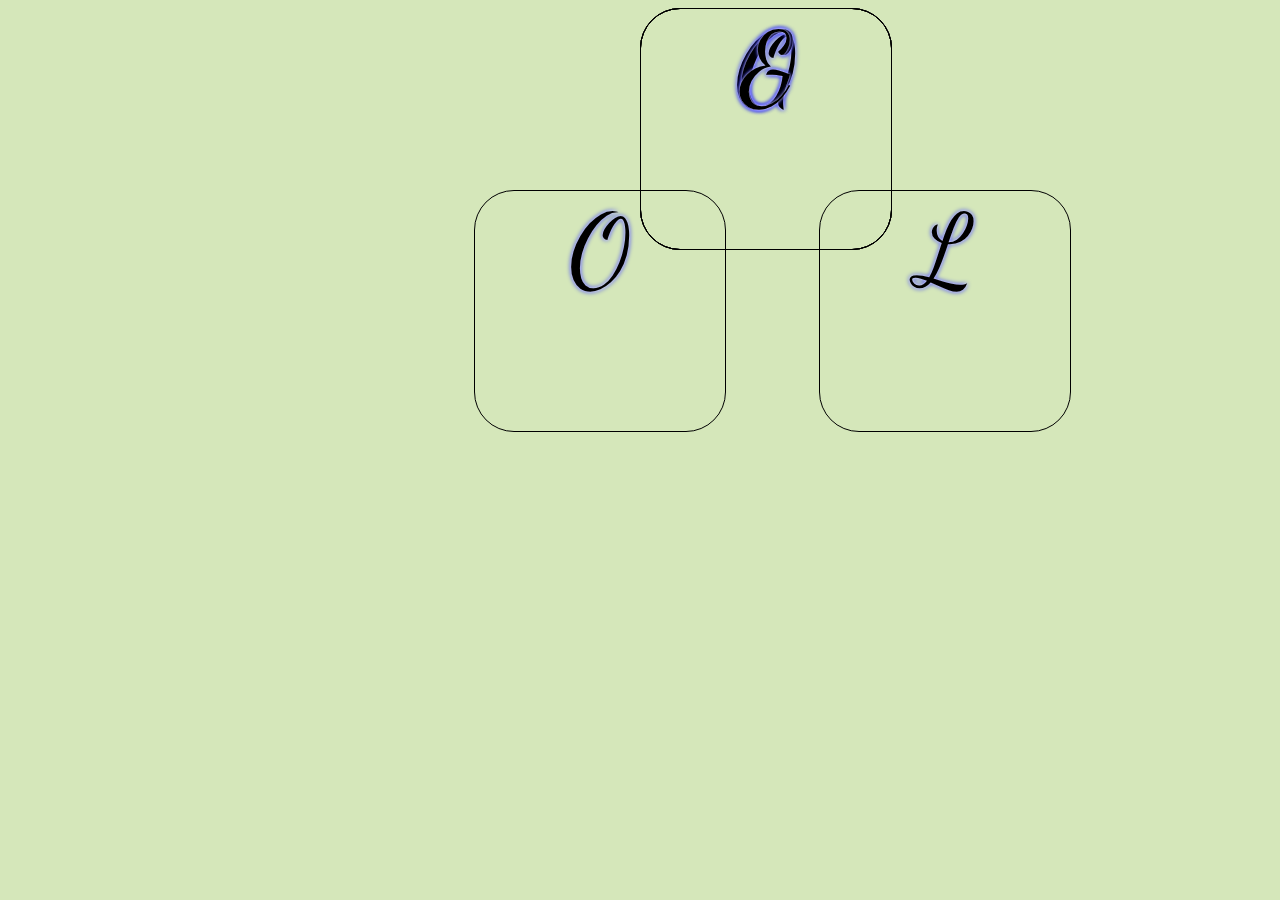
<file: Google-correct/index.html>
<!DOCTYPE html>
<html>
<head>
	<title>Google</title>
	<link rel="stylesheet" type="text/css" href="css/style.css">
	<link href="https://fonts.googleapis.com/css?family=Dancing+Script" rel="stylesheet">
</head>
<body>
<div class="div">
	<span class="g1"> G</span>
	<span class="o1">O</span>
	<span class="o2">O</span>
	<span class="g2">G</span>
	<span class="l">L</span>
	<span class="e">E</span>
</div>
</body>
</html>
</file>
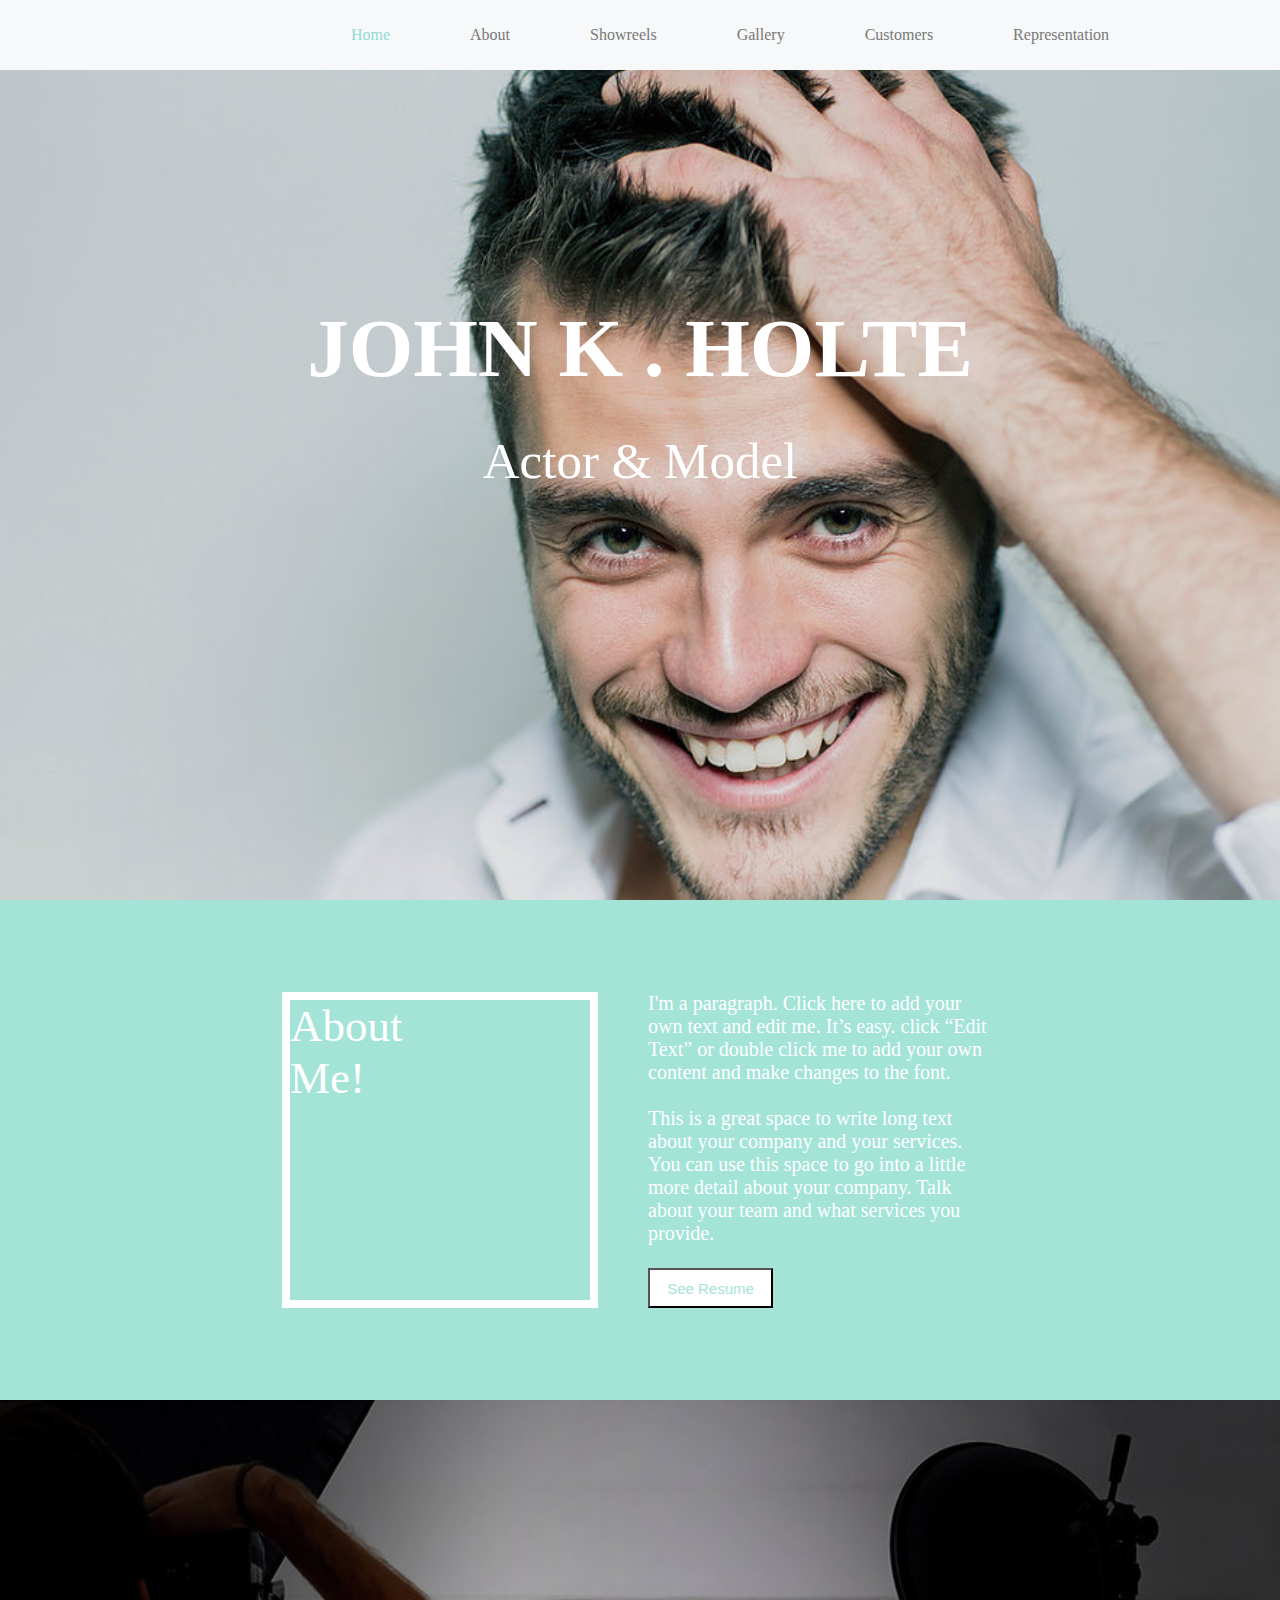
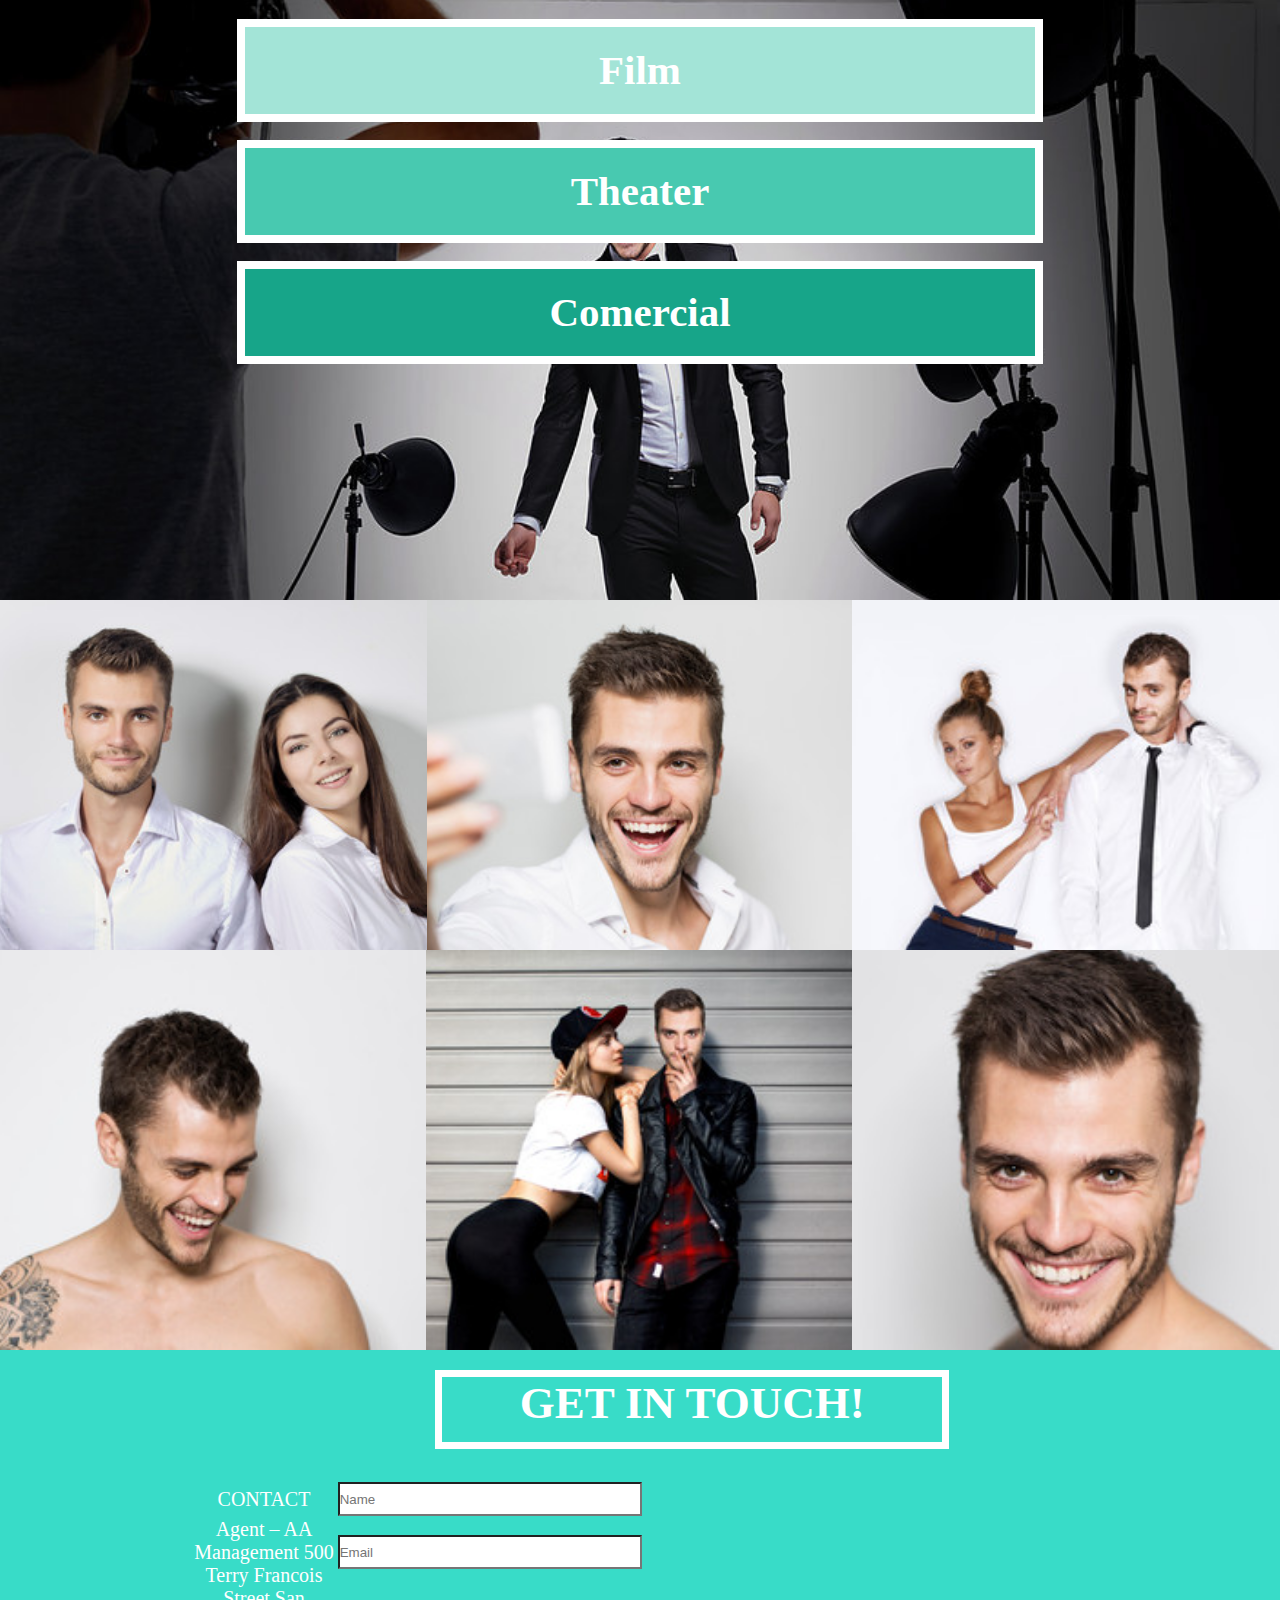
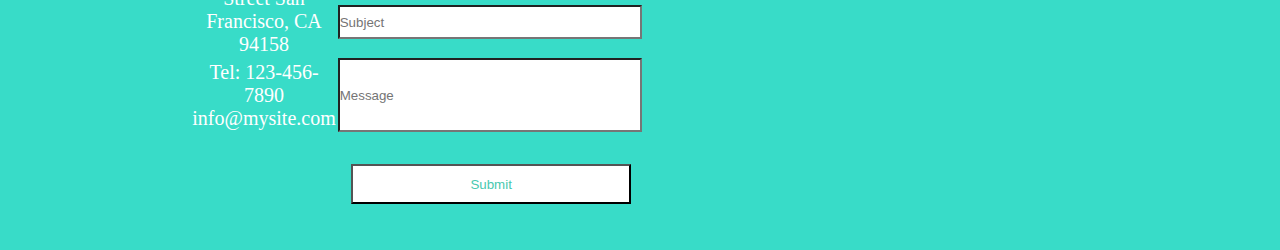
<file: t1/index.html>
<!DOCTYPE html>
<html>
<head>
	<title></title>
	<link rel="stylesheet" href="https://use.fontawesome.com/releases/v5.7.2/css/all.css" integrity="sha384-fnmOCqbTlWIlj8LyTjo7mOUStjsKC4pOpQbqyi7RrhN7udi9RwhKkMHpvLbHG9Sr" crossorigin="anonymous">
	<link rel="stylesheet" type="text/css" href="css/style.css">
</head>
<body>
	
	<ul class="menu">
		<li><a class="m"  href=""><i class="fab fa-facebook-f"></i>
		<i class="fab fa-twitter"></i>
	<i class="fab fa-instagram"></i>
<i class="fab fa-vimeo-v"></i>
<i class="fab fa-youtube"></i></a></li>
		<li><a class="mmm"  href="">Home</a></li>
		<li><a class="mm" href="">About</a></li>
		<li><a class="mm" href="">Showreels</a></li>
		<li><a class="mm" href="">Gallery</a></li>
		<li><a class="mm" href="">Customers</a></li>
		<li><a class="mm" href="">Representation</a></li>

	</ul>
		<div class="d2">
			<h1 class="s1">JOHN K . HOLTE</h1><br>
			<p class="s2">Actor & Model</p>
		</div>
	</div>
	<div class="d3">
		<div class="d4">
			About<br> Me!
		</div>
		<div class="d5">
			I'm a paragraph. Click here to add your own text and edit me. It’s easy. click “Edit Text” or double click me to add your own content and make changes to the font.​<br><br>
			This is a great space to write long text about your company and your services. You can use this space to go into a little more detail about your company. Talk about your team and what services you provide.<br>
			<br>
			<button class="bb"> See Resume </button>
		</div>
	</div>
	<div class="p2">
		
		<div class="b1">
			<h3>Film</h3></div><br>

			<div class="b2"><h3>Theater</h3> </div><br>

			<div class="b3"><h3>Comercial</h3></div><br>

		</div>

		<div class="d7">
			<div class="i1">
				<div class="t1">	<h1>I'M AN IMAGE TITLE</h1>
				describe your image here.Use catchy text to tell people the story behind the photo.Go to "Manage Media" to add your content.</div>
			</div>
			<div class="i2">
				<div class="t2">
					<h1>I'M AN IMAGE TITLE</h1>
					describe your image here.Use catchy text to tell people the story behind the photo.Go to "Manage Media" to add your content.
				</div>	
			</div>
			<div class="i3">
				<div class="t3">
					<h1>I'M AN IMAGE TITLE</h1>
					describe your image here.Use catchy text to tell people the story behind the photo.Go to "Manage Media" to add your content.
				</div>
			</div>
			<div class="i4">
				<div class="t4">
					<h1>I'M AN IMAGE TITLE</h1>
					describe your image here.Use catchy text to tell people the story behind the photo.Go to "Manage Media" to add your content.
				</div>
			</div>
			<div class="i5">
				<div class="t5">
					<h1>I'M AN IMAGE TITLE</h1>
					describe your image here.Use catchy text to tell people the story behind the photo.Go to "Manage Media" to add your content.
				</div>
			</div>
			<div class="i6">
				<div class="t6">
					<h1>I'M AN IMAGE TITLE</h1>
					describe your image here.Use catchy text to tell people the story behind the photo.Go to "Manage Media" to add your content.
				</div>
			</div>
		</div>



		<div class="vv">
			<h1 class="d9">
				GET IN TOUCH!
			</h1>

			


			<table class="table">
				<tr>
					<td>CONTACT</td>
					<td><input type="" name="" class="w1" placeholder="Name" ></td>
				</tr>
				<tr>
					<td rowspan="2">Agent – AA  Management
						500 Terry Francois Street
					San Francisco, CA 94158</td>
					<td>
						<input type="Email" name="" class="w2" placeholder="Email">
					</td>
				</tr>
				<tr>
					<td>
						<input type="text"  class="w3" placeholder="Subject">
					</td>
				</tr>
				<tr>
					<td>Tel: 123-456-7890​
					info@mysite.com</td>
					<td><input type="text" name="" class="w4" placeholder="Message"></td>
				</tr>
				<tr>
					<td colspan="2" class="td">
						<button class="w5">Submit</button>
					</td>
				</tr>
			</table>
		</div> -->
	</body>
	</html>
</file>
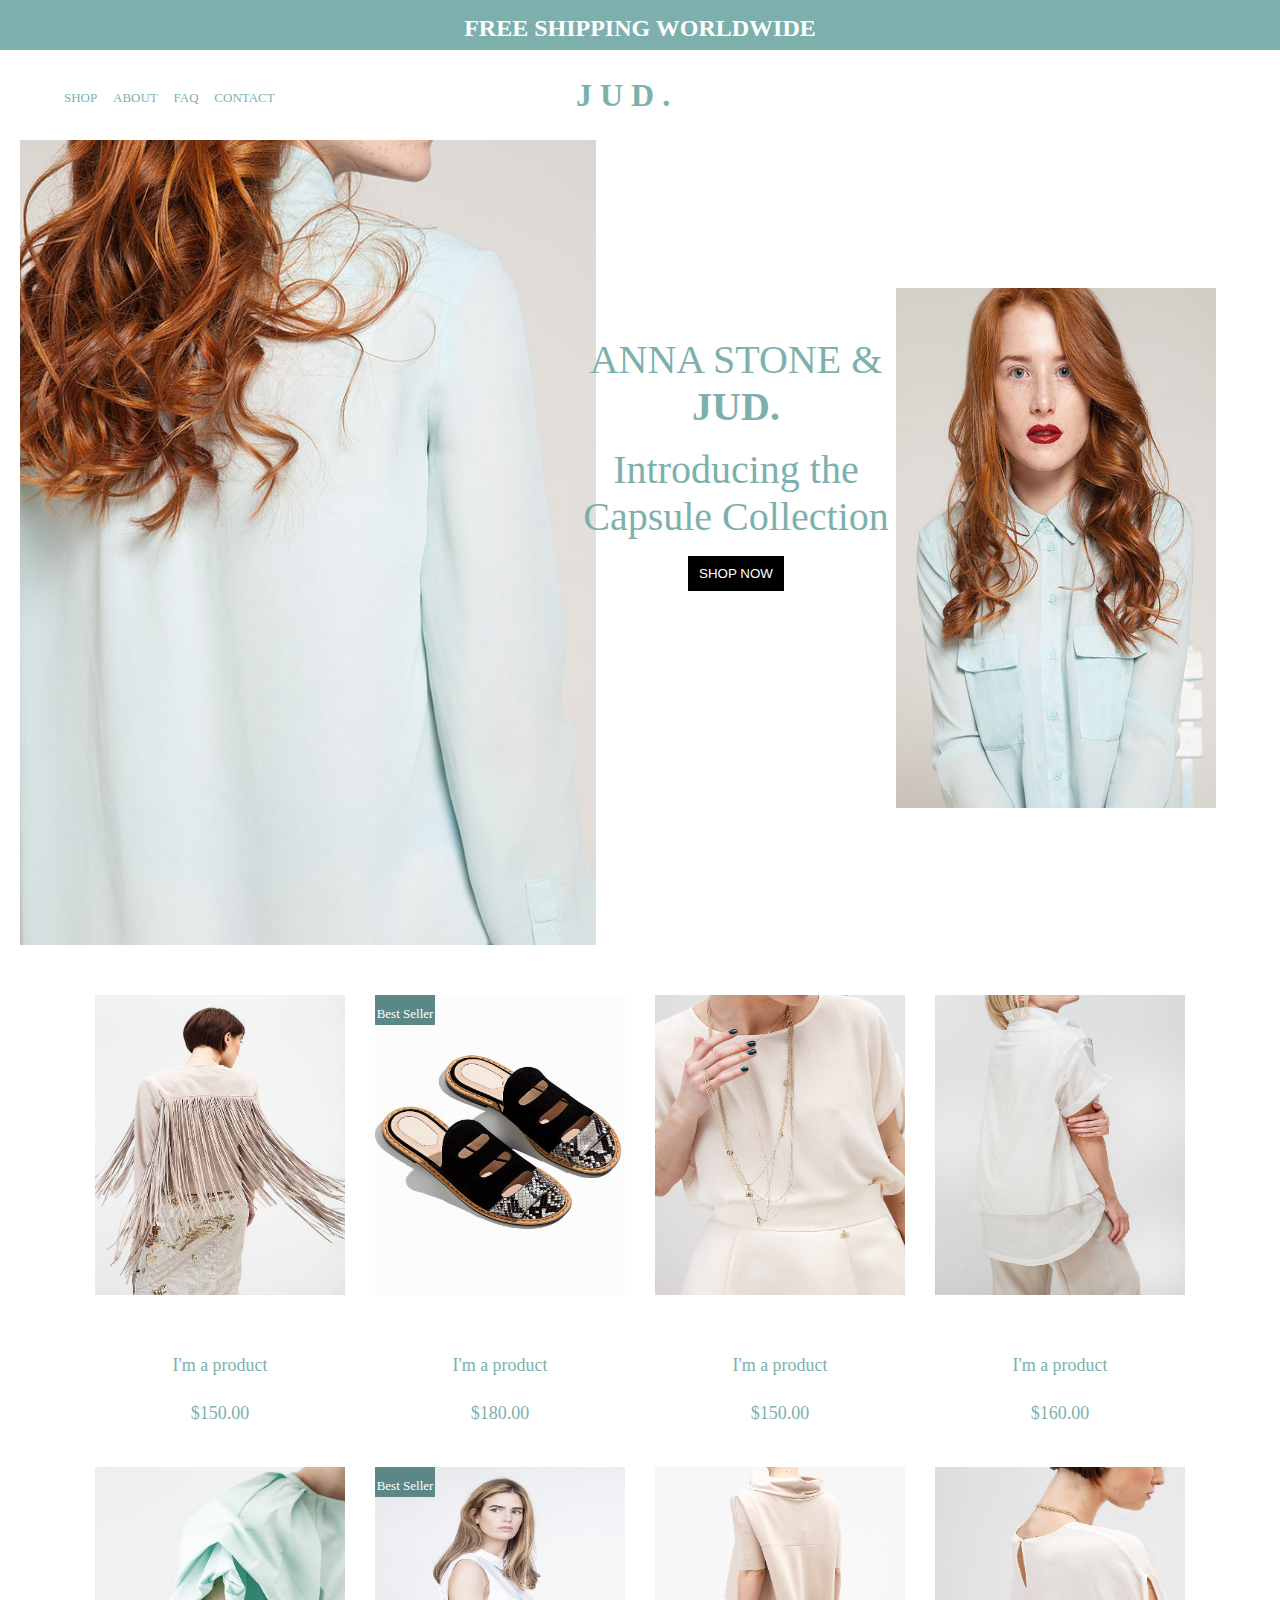
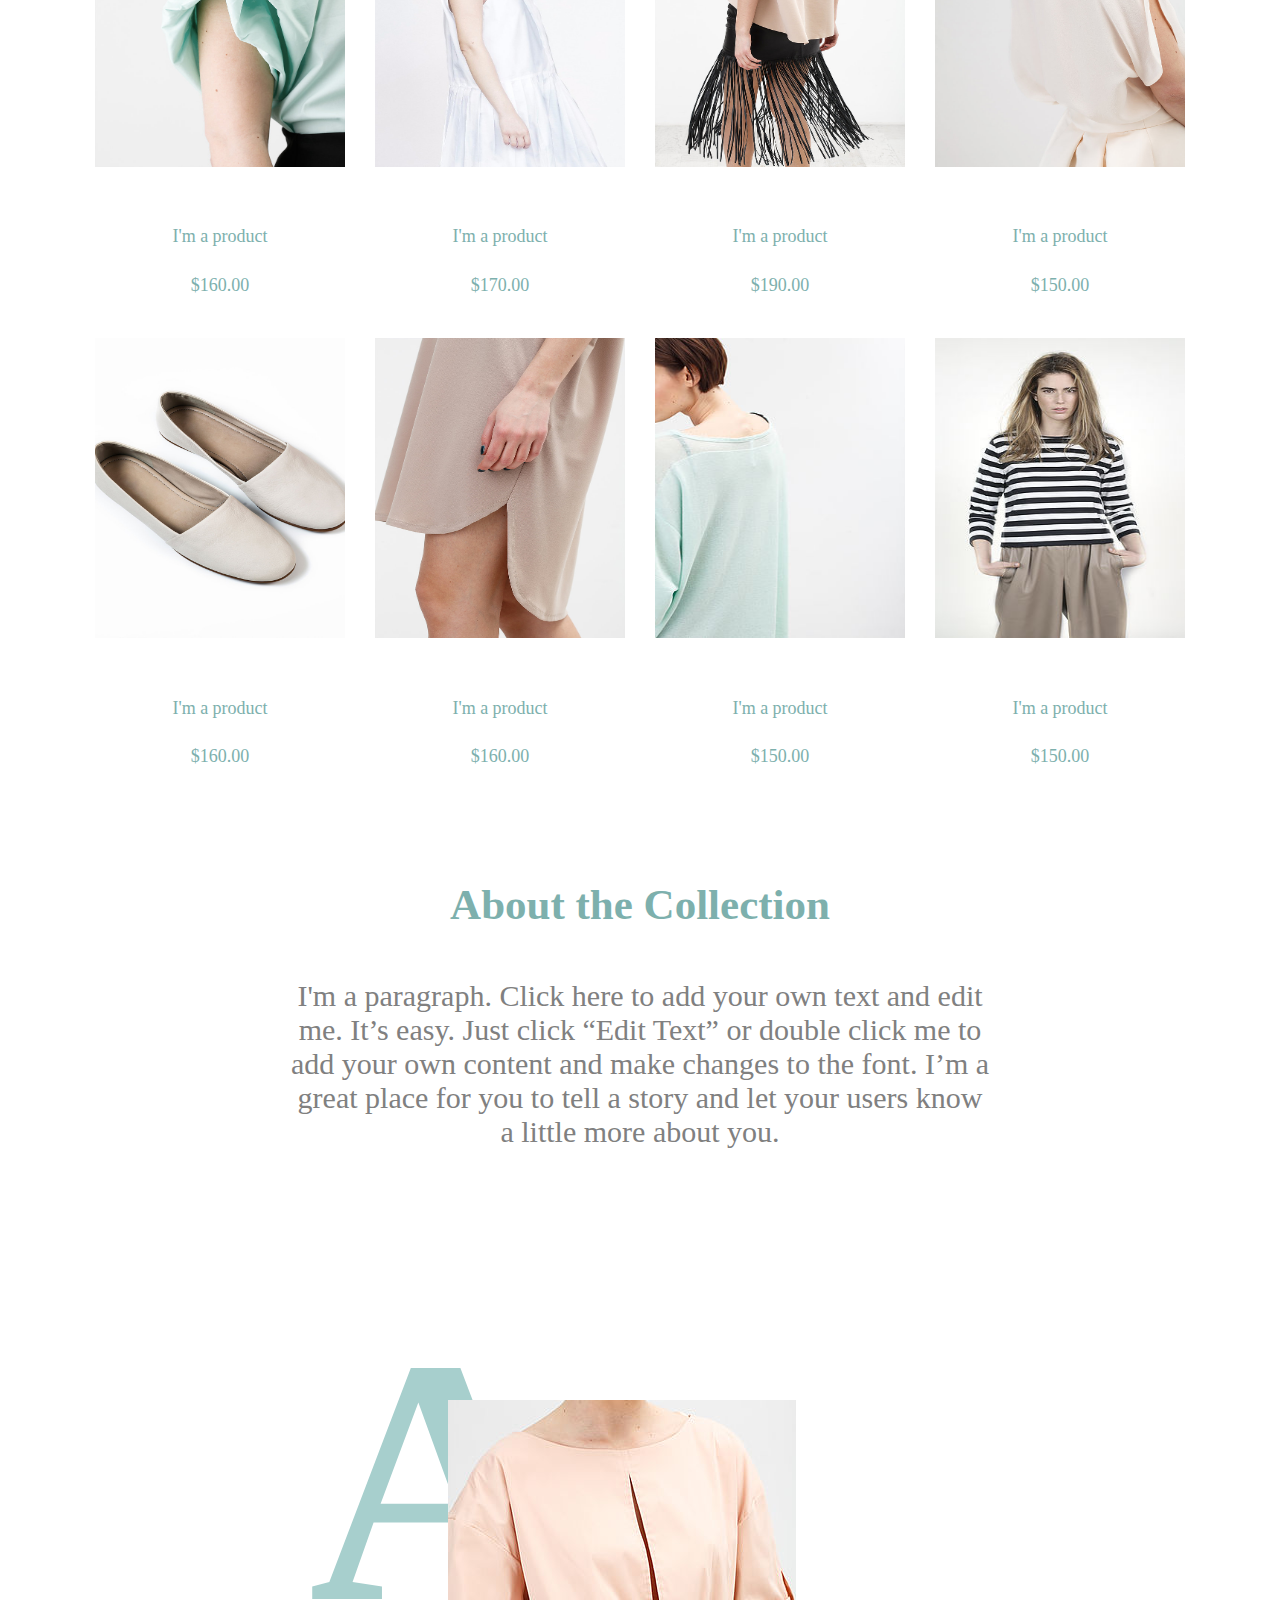
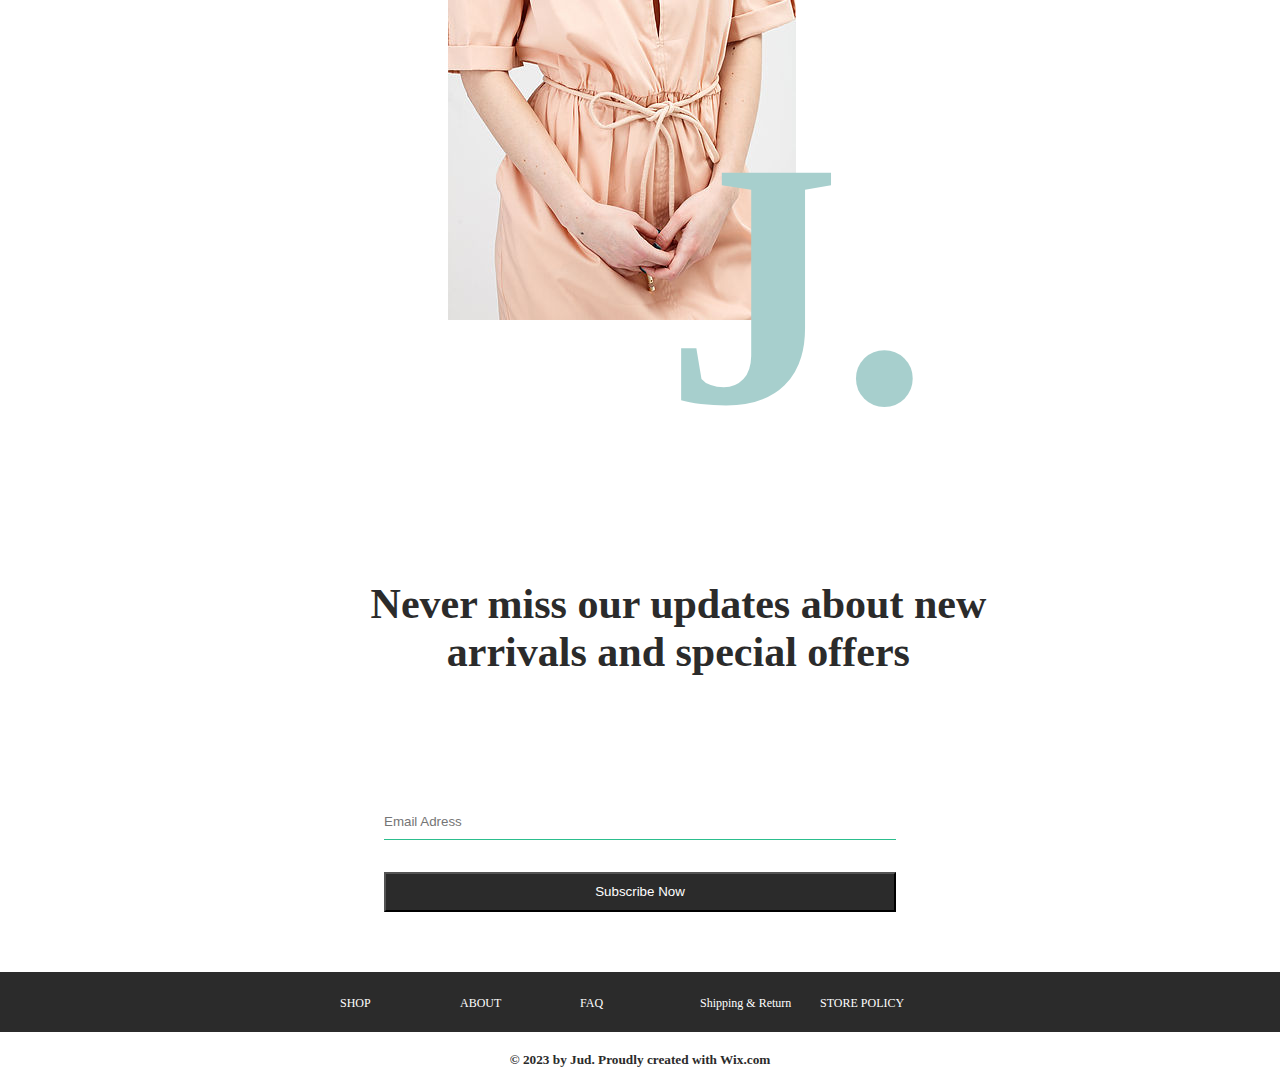
<file: t2/index.html>
<!DOCTYPE html>
<html>
<head>
	<title></title>
	<link rel="stylesheet" type="text/css" href="css/style.css">
	<meta name="viewport" content="width=device-width, initial-scale=1.0">
	<link rel="stylesheet" href="https://use.fontawesome.com/releases/v5.7.2/css/all.css" integrity="sha384-fnmOCqbTlWIlj8LyTjo7mOUStjsKC4pOpQbqyi7RrhN7udi9RwhKkMHpvLbHG9Sr" crossorigin="anonymous">
</head>
<body>
	<div class="first">
		<h2>FREE SHIPPING WORLDWIDE</h2>
	</div>

	<div class="d1">
		<ul class="menu1">
			<li><a href="">SHOP</a></li>
			<li><a href="">ABOUT</a></li>
			<li><a href="">FAQ</a></li>
			<li><a href="">CONTACT</a></li>
		</ul>
		<h1>J U D .</h1>
		<ul class="menu2">
			<li><i class="fab fa-facebook-f"></i></li>
			<li>	<i class="fab fa-instagram"></i></li>
			
			<li><i class="fab fa-pinterest-p"></i></li>
			
		</ul>
		<ul class="menu3">
			<li><i class="fas fa-shopping-cart"></i></li>
			<li><i class="fas fa-dot-circle"></i></li>
		</ul>
	</div>
	
	<div class="nn">
		<div class="nnn">
			<img src="nkar/back.jpg" width="100%" height="100%">
		</div>

		<div class="nn1">
			<p class="p1">ANNA STONE &<b> JUD.</b></p>
			<p class="p2">Introducing the Capsule Collection</p>
			<button>SHOP NOW</button>

		</div>
		<div class="nn2">
			<img src="nkar/n12.jpg" width="100%" height="100%">
		</div>
	</div>


	<div class="nkarner">
		<div class="t1">
			<div class="image"> 
				<img src="nkar/n1.jpg">
			</div>  
			<div class="text2">
				<h3>QUICK VIEW</h3>
			</div>
			<div class="text1">
				<p class="p1">I'm a product</p>
				<p class="p2">$150.00</p>
			</div>
		</div>

		<div class="t1">
			<div class="image"> 
				<img src="nkar/n2.jpg">
			</div>  
			<div class="text2">
				<h3>QUICK VIEW</h3>
			</div>
			<div class="xx"><p>Best Seller</p></div>
			<div class="text1">
				<p class="p1">I'm a product</p>
				<p class="p2">$180.00</p>
			</div>
		</div>
		<div class="t1">
			<div class="image"> 
				<img src="nkar/n3.jpg">
			</div>  
			<div class="text2">
				<h3>QUICK VIEW</h3>
			</div>
			<div class="text1">
				<p class="p1">I'm a product</p>
				<p class="p2">$150.00</p>
			</div>
		</div>	
		<div class="t1">
			<div class="image"> 
				<img src="nkar/n4.jpg">
			</div>  
			<div class="text2">
				<h3>QUICK VIEW</h3>
			</div>
			<div class="text1">
				<p class="p1">I'm a product</p>
				<p class="p2">$160.00</p>
			</div>
		</div>	
		<div class="t1">
			<div class="image"> 
				<img src="nkar/n5.jpg">
			</div>  
			<div class="text2">
				<h3>QUICK VIEW</h3>
			</div>
			<div class="text1">
				<p class="p1">I'm a product</p>
				<p class="p2">$160.00</p>
			</div>
		</div>
		<div class="t1">
			<div class="image"> 
				<img src="nkar/n6.jpg">
			</div>  
			<div class="text2">
				<h3>QUICK VIEW</h3>
			</div>
			<div class="xx"><p>Best Seller</p></div>
			<div class="text1">
				<p class="p1">I'm a product</p>
				<p class="p2">$170.00</p>
			</div>
		</div>	
		<div class="t1">
			<div class="image"> 
				<img src="nkar/n7.jpg">
			</div>  
			<div class="text2">
				<h3>QUICK VIEW</h3>
			</div>
			<div class="text1">
				<p class="p1">I'm a product</p>
				<p class="p2">$190.00</p>
			</div>
		</div>	
		<div class="t1">
			<div class="image"> 
				<img src="nkar/n8.jpg">
			</div>
			<div class="text2">
				<h3>QUICK VIEW</h3>
			</div>  
			<div class="text1">
				<p class="p1">I'm a product</p>
				<p class="p2">$150.00</p>
			</div>
		</div>
		<div class="t1">
			<div class="image"> 
				<img src="nkar/n9.jpg">
			</div>  
			<div class="text2">
				<h3>QUICK VIEW</h3>
			</div>
			<div class="text1">
				<p class="p1">I'm a product</p>
				<p class="p2">$160.00</p>
			</div>
		</div>	
		<div class="t1">
			<div class="image"> 
				<img src="nkar/m10.jpg">
			</div>  
			<div class="text2">
				<h3>QUICK VIEW</h3>
			</div>
			<div class="text1">
				<p class="p1">I'm a product</p>
				<p class="p2">$160.00</p>
			</div>
		</div>
		<div class="t1">
			<div class="image"> 
				<img src="nkar/nkar2.jpg">
			</div>  
			<div class="text2">
				<h3>QUICK VIEW</h3>
			</div>
			<div class="text1">
				<p class="p1">I'm a product</p>
				<p class="p2">$150.00</p>
			</div>
		</div>	
		<div class="t1">
			<div class="image"> 
				<img src="nkar/nkar1.jpg">
			</div>  
			<div class="text2">
				<h3>QUICK VIEW</h3>
			</div>
			<div class="text1">
				<p class="p1">I'm a product</p>
				<p class="p2">$150.00</p>
			</div>
		</div>		
	</div>
	<div class="jj">
		<h1>About the Collection</h1>
		<p>I'm a paragraph. Click here to add your own text and edit me. It’s easy. Just click “Edit Text” or double click me to add your own content and make changes to the font.
		I’m a great place for you to tell a story and let your users know a little more about you.</p>
	</div>
	<div class="aj">
		<h1 class="aj1">A</h1>
		<img class="image1" src="nkar/n11.jpg">
		<h1 class="aj2">J.</h1>
	</div>
	
	<div class="jk">
		<h1>Never miss our updates about new arrivals and special offers</h1>
		<div class="in"><i style="color: #2CBE8D" class="far fa-envelope"></i><input class="inp" type="email" placeholder="Email Adress"></div>
		<br>
		<button class="bu">Subscribe Now</button>
	</div>	
	<div class="oo">
		<ul class="menu5">
			<li><a href="">SHOP</a></li>
			<li><a href="">ABOUT</a></li>
			<li><a href="">FAQ</a></li>
			<li><a href="">Shipping & Return</a></li>
			<li><a href="">STORE POLICY</a></li>
		</ul>
	</div>
	<div class="last">
		<h5>© 2023 by Jud. Proudly created with Wix.com</h5>
	</div>
</body>
</html>
</file>
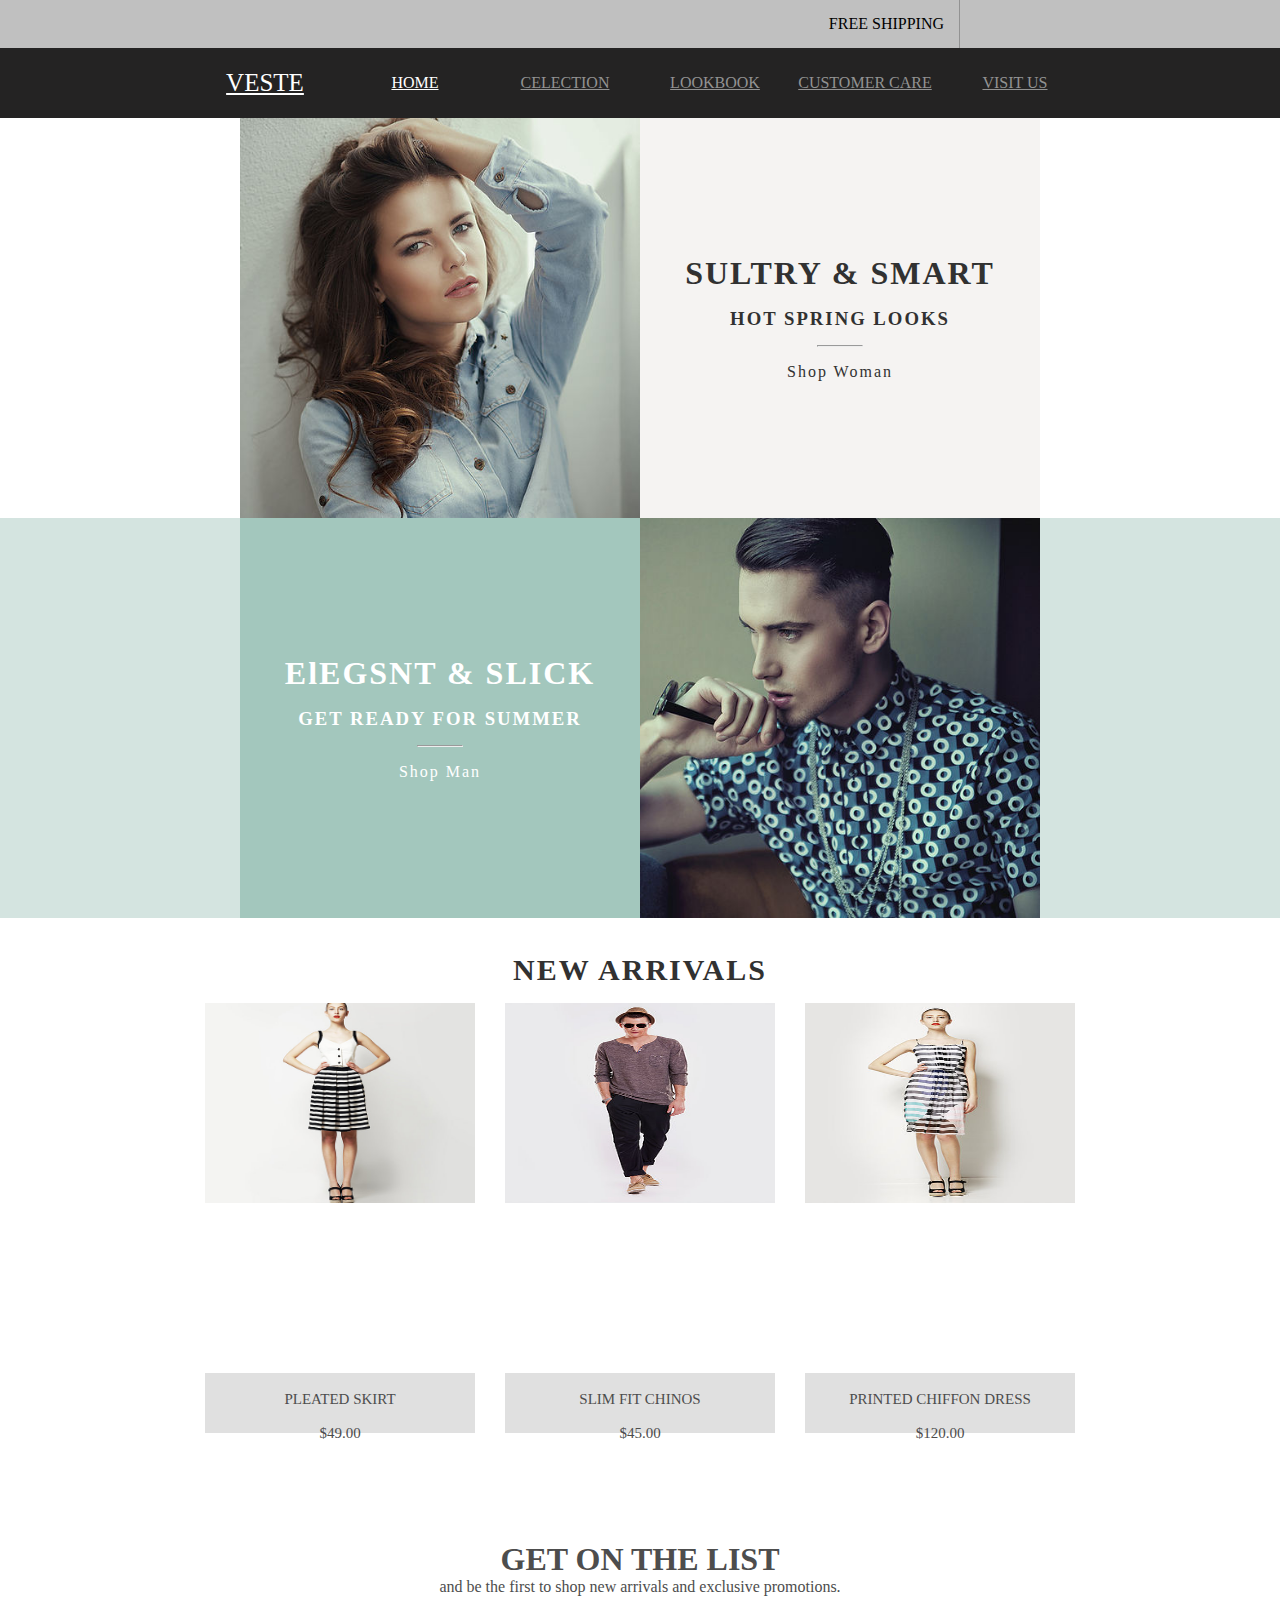
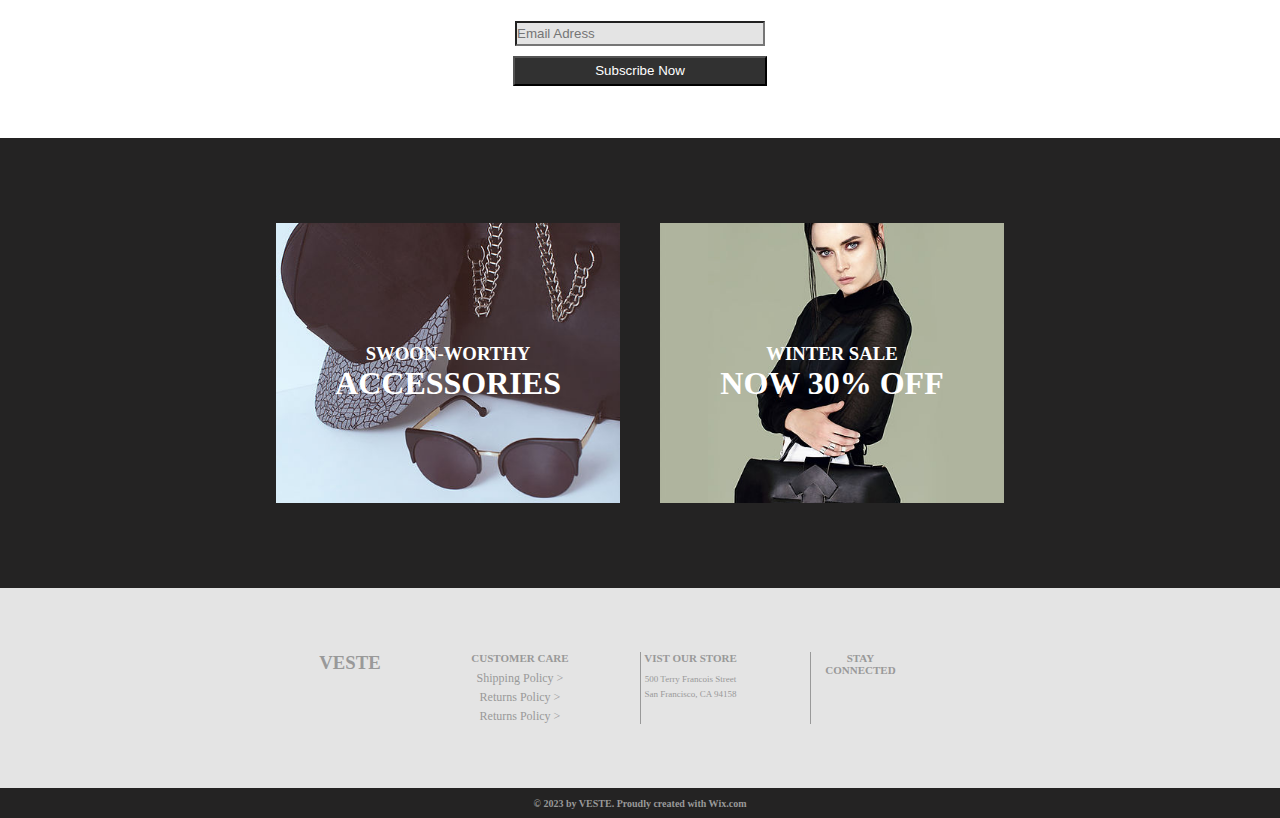
<file: t3/index.html>
<!DOCTYPE html>
<html>
<head>
	<title>Fashion Boutique Website</title>
	<link rel="stylesheet" type="text/css" href="css/style.css">
	<meta name="viewport" content="width=device-width, initial-scale=1.0">
	<link rel="stylesheet" href="https://use.fontawesome.com/releases/v5.7.2/css/all.css" integrity="sha384-fnmOCqbTlWIlj8LyTjo7mOUStjsKC4pOpQbqyi7RrhN7udi9RwhKkMHpvLbHG9Sr" crossorigin="anonymous">
</head>
<body>
	<ul class="menu">
		<li class="d1">FREE SHIPPING</li>
		<li class="d2"><i class="fas fa-shopping-bag"></i></li>
	</ul>
	<ul class="f1">
		<li><a  href="">VESTE</a></li>
		<li><a class="a1" href ="">HOME</a></li>
		<li ><a class="a2" href="">CELECTION</a></li>
		<li><a class="a2" href="">LOOKBOOK</a></li>
		<li><a class="a2" href="">CUSTOMER CARE</a></li>
		<li><a class="a2" href="">VISIT US</a></li>
	</ul>
	<div class="gg">
		<div class="g1">
			<img src="nkar/nkar1.jpg" width="100%" height="100%">
		</div>
		<div class="g2">
			<h1>SULTRY & SMART</h1>
			<h3>HOT SPRING LOOKS</h3>
			<hr>
			<p>Shop Woman</p>
		</div>
	</div>
	<div class="hh">
		<div class="h1">
			<h1>ElEGSNT & SLICK</h1>
			<h3>GET READY FOR SUMMER</h3>
			<hr>
			<p>Shop Man</p>
		</div>
		<div class="h2">
			<img src="nkar/nkar2.jpg" width="100%" height="100%">
		</div>

	</div>
	<h1 class="hhh">NEW ARRIVALS</h1>
	<div class="nkarner">

		<div class="pp">
			<div class="image"> 
				<img src="nkar/nk.jpg">
			</div>  
			
			<p class="p1">PLEATED SKIRT<br><br>
			$49.00</p>
			<p class="p2">VIEW DETAILS</p>
			
		</div>
		<div class="pp">
			<div class="image">
				<img src="nkar/nkar6.jpg">
			</div>
			
			<p class="p1">SLIM FIT CHINOS<br><br>
			$45.00</p>
			<p class="p2">VIEW DETAILS</p>
			
		</div>
		<div class="pp">
			<div class="image">
				<img src="nkar/nkar5.jpg">
			</div>
			
			<p class="p1">PRINTED CHIFFON DRESS<br><br>
			$120.00</p>
			<p class="p2">VIEW DETAILS</p>
			
		</div>
	</div>

	<div class="tt">
		<div class="t1"><h1>GET ON THE LIST</h1>
			<p>and be the first to shop new arrivals and exclusive promotions.
			</p></div>
			<div class="t2">	
				<input type="email" placeholder="Email Adress"><br>
				<button>Subscribe Now</button>
			</div>
		</div>
		<div class="sev">
			<div class="s1">
				<h3>SWOON-WORTHY</h3>
				<h1>ACCESSORIES</h1>
			</div>
			<div class="s2">
				<h3>WINTER SALE</h3>
				<h1>NOW 30% OFF</h1></div>
			</div>
			<div class="jj">
				<div class="j1">
					<h3>VESTE</h3>
				</div>
				<div class="j2">
					<h5>CUSTOMER CARE</h5>
					
					<p>Shipping Policy ><p>
						<p>Returns Policy ><p>
							<p>Returns Policy ></p>
							
						</div>
						<div class="j3">
							<h5>VIST OUR STORE</h5>
							
							<p>500 Terry Francois Street</p>
							<p>San Francisco, CA 94158</p>
							
						</div>
						<div class="j4">
							<h5>STAY CONNECTED</h5><br>
							<span class="logo">
								<i class="fab fa-instagram"></i>
								<i class="fab fa-facebook-f"></i>
								<i class="fab fa-twitter"></i>
								<i class="fab fa-pinterest-p"></i>
							</span>
						</div>

					</div>
					<div class="ff"><h6>© 2023 by VESTE. Proudly created with Wix.com</h6></div>
				</body>
				</html>
</file>
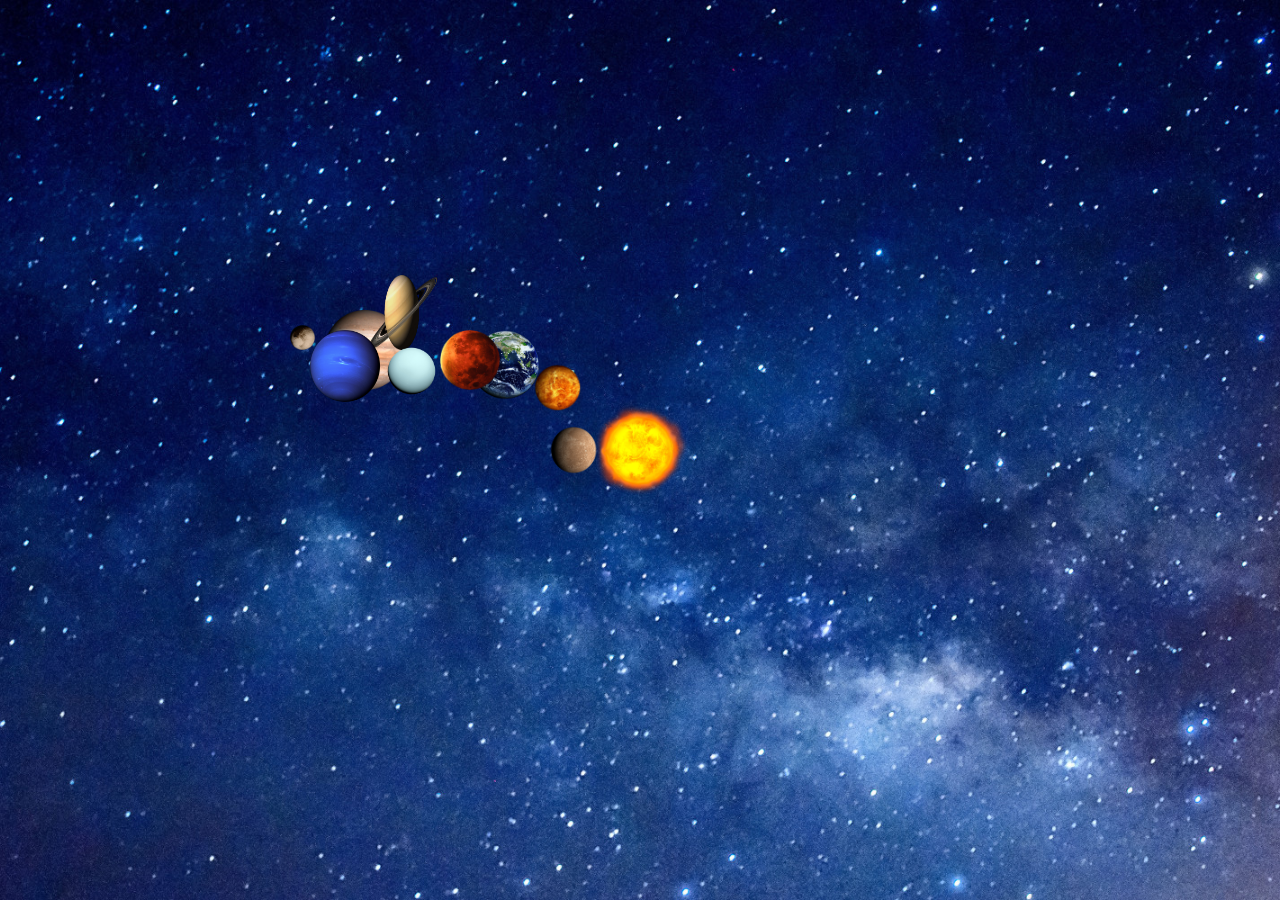
<file: molorak/erkir.html>
<!DOCTYPE html>
<html>
<head>
	<title>galaktika</title>
	<link rel="stylesheet" href="css1/kk.css">
</head>
<body>
	<img src="images/sun.png" title="sun" id="sun">
	<div id="mercury" ><img src="images/1.png" title="mercury" width="50" height="50"></div>

	<div id="venus" ><img src="images/venus.png" title="venus" width="55" height="55"></div>
	<div id="earth" ><img src="images/earth.png" title="earth" width="70" height="70"></div>
	<div id="mars" ><img src="images/Mars_Planet.png" title="mars" width="60" height="60"></div>
	<div id="jupiter" ><img src="images/jupiter.png" title="jupiter" width="80" height="80"></div>
	<div id="saturn" ><img src="images/saturn.png" title="saturn" width="75" height="75"></div>
	<div id="uran" ><img src="images/uran.png" title="uran" width="63" height="62"></div>
	<div id="neptun" ><img src="images/neptune.png" title="neptune" width="70" height="72"></div>
	<div id="pluto" ><img src="images/pluto.png" title="pluto" width="25" height="25"></div>
	
	
	

</body>
</html>
</file>
<file: Google-correct/css/style.css>
body{
	

	background:  #D5E7BA;
}
.g1,.o1,.o2,.g2,.l,.e{
	height: 240px;
	width: 250px;
	border-radius: 40px;
	border:black solid 1px;
	font-size: 100px;

}
.div {

	text-align: center;
	top: 0;
	left: 0;
	right: 0;
	bottom: 0;
	padding: auto;
	margin: auto;

	font-family: 'Dancing Script', cursive;
	text-shadow: 0 0 3px white, 0 0 5px #0000FF;
}

@keyframes a1{
	0%{
		top: 20px;
		left: 108px;
		transform:rotate(0deg);
	}
	25%{
		top: 50;
		left:400px;
		background: yellow;
	}
	45%{background:#851A1F;
		top: 500px;
		left:300px;
		transform: rotate(180deg) ;
	}
	100%{background:#E75383 ;
		top: 190px;
		left:18%;
		transform: rotate(350deg);
		
	}
}

@keyframes a2{
	0%{  
		bottom: 0;
		background: lightskyblue;
		left: 20px;
	}
	35%{color: brown;
		bottom: 50px;
		right: 350px;
	}
	70%{
		bottom:50px; 
		background:#A000AE;
		right: 650px;
	}
	100%{background: aqua;
		top: 191px;
		left:3%;  
	}
}
.o1{
	position: absolute;
	animation: a1 5s 1 ;
	animation-fill-mode: forwards;
}
.g1{
	position:absolute;
	animation: a2 3s 1 ;
	animation-fill-mode: forwards;
}

@keyframes a3{
	0%   {background-color: #B2ACC7;}
	25%  {background-color: green;
		transform: rotate(180deg);}
		50%  {background-color: #4ABFC7;}
		100% {background-color: #160085;}
	}
	.o2{position: absolute;
		top: 190px;
		left:37%;
		animation: a3  4s infinite ;
	}


	@keyframes a6{
		0%   {background-color: #B2ACC7;
			transform: rotate(10deg);}
			25%  {background-color: green;
				transform: rotate(200deg);
			}
			50%  {background-color: #4ABFC7;
				transform: rotate(300deg);}
				100% {background-color: #160085;}

				
			}
			.l{position: absolute;
				top: 190px;
				left:64%;

				animation: a6  4s infinite ;
			}

			@keyframes a7{
				0%{
					background: #EFF085;
					top: 0;
					right: 12px;		
				}
				
				
				35%{color: brown;
					top: 30px;
					right: 250px;
				}
				70%{
					top:450px;
					left: 500px;
				}
				100%{background: #A56ADD;
					top: 191px;
					left: 50%; 
					transform:rotate(10deg);
				}

			}

			.g2 {
				position: absolute;
				animation: a7  3s 1 linear ;
				animation-fill-mode: forwards  ;
			}
			@keyframes a8{
				0%{
					bottom:10px;
					right: : 30px;
					transform:rotate(0deg);
				}
				
				
				100%{background:#E75383 ;
					top: 190px;
					left:80%;
					
					
				}
			}
			.e{position: absolute;
				animation: a8 8s 1;
				animation-fill-mode: forwards;
			}
</file>
<file: t1/css/style.css>
*{
	margin: 0;
	padding: 0;
}



ul{width: 100%;
	z-index: 2;
	position: fixed;
}
.menu  {background-color:#F6F8F9;
	display: flex;
	justify-content: center;
	min-height: 70px;
	align-items: center;
	flex-wrap: wrap; 
	text-align: center;
}
.menu a{
	text-decoration: none;
}
	.menu>li{
		list-style: none;
		padding: 0 40px;
	}
	.menu>li>.mm{
		color:#787877;
	}
	
	.menu>li>.mmm{
	color: #92DCD3
	}
.menu>li>.mm:hover{
	color:#92DCD3;
}
ul{padding-left: 50px;
	vertical-align: top;
	
}

.d2{background-image: url(../nkar/nkar1.jpg);
	background-repeat:no-repeat;
	width: 100%;
	min-height: 900px;
	background-size:cover;
	text-align: center;
	
}
.s1{top: 380px;
	padding-top: 300px;
	font-size: 83px;
	color: white;

	
}
.s2{font-family: cursive;
	color: white;
	padding-top: 18px;
	text-align: center;
	top: 470px;
	
	font-size: 51px;
	
}

.d3{background-image: url(https://static.wixstatic.com/media/ea71bb_ee68c0ed17a44488ba505a1741edc103~mv2_d_4350_3773_s_4_2.png/v1/fill/w_648,h_568,al_c,q_85,usm_0.66_1.00_0.01/ea71bb_ee68c0ed17a44488ba505a1741edc103~mv2_d_4350_3773_s_4_2.png);
	background-repeat: no-repeat;
	background-position: left;
	
	display: flex;
	justify-content: center;
	align-items: center;
	width: 100%;
	height: 500px;
	background-color: #A3E4D7;

}
.d4{
	
	width: 300px;
	height: 300px;
	border: solid 8px white;
	color: white;
	font-size: 45px;
	
}
.bb:hover{
	background-color: #A3E4D7;
	color: white;
}
.d5{width: 350px;
	min-width: 250px;
	
	
	padding-left: 50px;
	color: white;
	font-size: 20px;
}
.bb{
	width: 125px;
	min-height: 40px;
	font-size: 15px;
	background-color:  white;
	color:  #A3E4D7;
	text-align: center;
}
.p2{display: flex;
	justify-content: center;
	align-items: center;
	flex-direction: column;
	background-image:url(../nkar/nkar2.jpg) ;
	background-repeat:no-repeat;
	background-size:cover;
	color: white;
	width: 100%;
	min-height: 800px;


}

.b1{
	background-color: #A3E4D7;
}
.b1:hover h3{
	opacity: 0;

}
.b2{
	background-color:#48C9B0;
}
.b2:hover h3{
	opacity: 0;
}
.b3{
	background-color: #17A589;
}
.b3:hover h3{
	opacity: 0;

}
.b1,.b2,.b3{
	border: 8px solid white;
	width: 750px;
	text-align: center;
	min-height: 30px;
	
	font-size: 35px;
	padding: 20px;
}
.d7{position: relative;
	
	font-size: 12px;
}
.i1{
	position: absolute;
	height: 400px;
	width: 34%;
	text-align: center;
	background-image: url(../nkar/ccc.jpg);
	background-repeat: no-repeat;
	background-size: cover;
	background-position: center;

}
.t1 {width: 100%;
	height: 100%;
	background-color: rgba(115, 198, 182,0.5);
	padding-top: 120px;
	opacity: 0;
	box-sizing: border-box;
}
.i1:hover  .t1{opacity: 1;
}
.i2{
	position: absolute;
	left: 33.36%;
	height: 400px;
	width: 33.3%;
	text-align: center;
	background-image: url(../nkar/a2588bad8bae4b7c92d916eb366e6aac.jpg);
	background-repeat: no-repeat;
	background-size: cover;
	background-position: center;
	display: inline-block;

}
.t2{width: 100%;
	height: 100%;
	background-color: rgba(115, 198, 182,0.5);
	padding-top: 120px;
	opacity: 0;
	box-sizing: border-box;
}
.i2:hover .t2{opacity: 1;
}

.i3{
	position: absolute;
	left: 66.6%;
	height: 400px;
	width: 33.3%;
	text-align: center;
	background-image: url(../nkar/e51b57b34fb642dbb8fb9c4f060be885.jpg);
	background-repeat: no-repeat;
	background-size: cover;
	background-position: center;
	display: inline-block;
}
.t3{width: 100%;
	height: 100%;
	background-color: rgba(115, 198, 182,0.5);
	padding-top: 120px;
	opacity: 0;
	box-sizing: border-box;
}
.i3:hover .t3{opacity: 1;
}
.i4{
	position: absolute;
	top: 350px;
	width: 33.3%;
	height: 400px;
	text-align: center;
	background-image: url(../nkar/nk1.jpg);
	background-repeat: no-repeat;
	background-size: cover;
	background-position: center;
	display: inline-block;
}
.t4{width: 100%;
	height: 100%;
	background-color: rgba(115, 198, 182,0.5);
	padding-top: 120px;
	opacity: 0;
	box-sizing: border-box;
}
.i4:hover .t4{opacity: 1;
}
.i5{
	position: absolute;
	top: 350px;
	left: 33.3%;
	height: 400px;
	width: 33.3%;
	text-align: center;
	background-image: url(../nkar/nk2.jpg);
	background-repeat: no-repeat;
	background-size: cover;
	background-position: center;
	display: inline-block;

}
.t5{width: 100%;
	height: 100%;
	background-color: rgba(115, 198, 182,0.5);
	padding-top: 120px;
	opacity: 0;

	box-sizing: border-box;
}
.i5:hover .t5{opacity: 1;
}
.i6{
	position: absolute;
	top: 350px;
	left: 66.6%;
	height: 400px;
	width: 33.3%;
	text-align: center;
	background-image: url(../nkar/nk3.jpg);
	background-repeat: no-repeat;
	background-size: cover;
	background-position: center;
	display: inline-block;

}
.t6{width: 100%;
	height: 100%;
	background-color: rgba(115, 198, 182,0.5);
	padding-top: 120px;
	opacity: 0;
	box-sizing: border-box;
}
.i6:hover .t6{opacity: 1;
}



.vv{
	position: relative;
	top: 750px;
	width: 100%;
	min-height: 500px;
	
	text-align: center;
	background-color: #38DCC8;

}
.d9{position: absolute;
	top: 20px;
	left: 34%;
	font-size: 45px;
	
	border:solid 7px white;
	width: 500px;
	height: 65px;
	color: white;
}
.table{font-size: 20px;
	display: flex;
	justify-content: center;
	align-items: center;
	padding-top: 130px;
	padding-left: 30%;
	width: 450px;
	min-height: 300px;
	color: white;
}
.td{
	text-align: center;

}

.td>button{margin-top: 30px;
	margin-left: 33%;
	width: 280px;
	min-height: 40px;
}
.w1 {width: 300px;
	min-height: 30px;
	background-color: white;
}
.w1:hover {background-color:  #48C9B0;

}
.w2{width: 300px;
	min-height: 30px;
	background-color:  white;
}
.w2:hover {
	background-color: #48C9B0;
}
.w3{width: 300px;
	min-height: 30px;
	background-color: white;
	
}
.w3:hover {
	background-color: #48C9B0; }
	.w4{width: 300px;
		height: 70px;
		background-color: white ;
	}
	.w4:hover {
		background-color: #48C9B0
	}
	.w5 {width: 300px;
		height: 30px;
		background-color:white ;
		color: #48C9B0;
	}
	.w5:hover {
		background-color:#48C9B0;
		color: white;
	}
</file>
<file: t2/css/style.css>
*{
	padding: 0;
	margin: 0;
}

.first{position: fixed;
	z-index: 11;
	width: 100%;
	min-height: 50px;
	color: white;
	text-align: center;
	background: #7DB0AD;

}
.first>h2{font-family: gabriola;
	padding-top: 15px;
}
.d1 {z-index: 15;
	margin-top: 50px;
    width: 100%;
    align-items: center;
    justify-content: center;
   background: white;
    min-height: 90px;
    display: grid;
    position: fixed;
    grid-template-columns: 40% 10% 35% 5%;
}
.menu1>li>a{color: #7DB0AD;
	font-size: 13px;
	text-decoration: none;
}
.menu1>li>a:hover{
	color: #B3F3F1;
}
.menu1{
    width: 100%;
    font-size: 23px;
    text-align: left;
    list-style: none;	
}
.menu1>li,.menu2>li,.menu3>li{display: inline-block;
    padding-right: 10px;
}
.d1>h1{
	color:#7DB0AD ;
}
.menu2{ text-align: right;
    width: 100%;}
    	.menu3{
    		text-align: right;
    	}
    
@media(max-width: 450px){
	.menu1,.menu2,.menu3{
		display: grid;
	}
	.first>h2{
		font-size: 10px;
	}
.d1>h1{
		font-size: 10px;
	}	
}
@media(min-width: 450px) and (max-width: 940px)  {
	.d1>h1{
		font-size: 16px;
	}
}
body{
	overflow-x: hidden;
}
.nnn{margin-left: 20px;
	width: 100%;
	min-height: 500px;
	margin-top: 10%;
}
.nn{
	width: 100%;
	min-height: 900px;
	display: grid;
	grid-template-columns: 45% 25% 25%;
}
.nn1{width: 100%;
	margin-top: 100%;
	text-align: center;
}
.nn1 button{
	background-color: black;
	color: white;
	width: 30%;
	min-height: 35px;
	border: 1px solid black;
	transition: 1s;
}
.nn1 button:hover{
	background-color: white;
	color: black;
}
.nn1 .p1{
	font-size: 40px;
}
.nn2{margin-top: 90%;
	text-align: center;
	width: 100%;
	height: 55%;
}
p{
	width: 100%;
	text-align: center;
	color: #7DB0AD;
	font-size: 40px;
	margin: 5% 0%;
}

@media(max-width: 550px){
	.nn{display: flex;
		flex-direction: column;
	}
}





.image>img{
	width: 100%;
	height: 300px;
}
.text1{
	color: #7DB0AD;
	background: white;
	text-align: center;
}
.text1>.p1{
	padding: 43px 0 15px 0;
}
.text1>.p1,.text1>.p2{
	font-size: 18px;
}
.nkarner{grid-template-columns: repeat(4,250px);
	grid-gap: 30px;
	display: grid;
	justify-content: center;
	align-items: center;
	padding-top: 50px;
	width: 100%;
	min-height: 700px;
}
.t1{
	position: relative;
}
.text2>h3{
	padding-top: 13px;
}
.text2{width: 100%;
	min-height: 50px;
	text-align: center;
	background:silver ;
	color:#7DB0AD ;
	position: absolute;
top: 300px;
opacity: 0;
}
.xx{width: 60px;
	min-height: 30px;
	top: 0;
	left: 0;
	position: absolute;
background: #5B8786;
}
.xx>p{color: white;
	font-size: 13px;
	padding-top: 8px;
}
.t1{overflow: hidden;

	
}
.image:hover {
	transform: scale(1.3);
	

}
.t1:hover .text2{
	opacity: 1;
}
@media(max-width: 950px){
	.nkarner{
		display: flex;
		flex-wrap: wrap;
	}
.h1{font-size: 20px;
	}

}
.jj{padding-top: 100px;
	width: 100%;
	min-height: 400px;
	text-align: center;
}
.jj>h1{
	font-size: 43px;
	color: #7DB0AD;
}

.jj>p{color: gray;
	margin: auto;
	width: 55%;
	font-family: gabriola;
	padding-top: 50px;
	font-size: 30px;
}
@media(max-width: 450px){
	.jj>h1{font-size: 20px;
			}
			.jj>p{
				font-size: 13px;
				
			}
}
@media(min-width: 450px) and (max-width: 950px){
	.jj>p{
		font-size: 22px;
		
	}
}
@media(max-width: 1200px){
	.oo{
		padding-right: 380px;
	}
}

.aj{width: 100%;
	min-height: 900px;
	text-align: center;
	position: relative;
	
}
.aj>.image1{top: 120px;
	left: 35%;
	position: absolute;
}
.aj>.aj1{font-family: tahoma;
	color: #A7CFCD;
	font-size: 350px;
	padding-right: 32%;
	text-align: center;
}
.aj>.aj2{position: absolute;

	color: #A7CFCD;
	font-size: 350px;
	left:52%;
	
	z-index: 10;
}
@media(max-width: 550px){
	.image1{
		top: 200px;
		width: 250px;
		height: 450px;
	}
}


@media(min-width: 551px) and (max-width: 800px){
	.aj>.aj2{
		left: 70%;
	}
}
@media(min-width: 801px) and (max-width: 1050px){
	.aj>.aj2{
		left: 62%;
	}
}
@media(min-width: 1700px){
	.aj>.image1{
		left: 40%;
	}
}


.jk{
	width: 100%;
	min-height: 300px;
	text-align: center;
}
.jk>h1{color: #2B2B2B;
		width: 50%;
		font-family: cursive;
	font-size: 42px;
	margin-left: 28%;
}
.jk>.in>.inp{min-height: 35px;
		border: none;
		border-bottom:#2CBE8D solid 1px;
	width:40%;
	
}
.jk>.in{margin-top: 10%;
	text-align: center;
	min-height: 50px;
	width: 100%;

} 
.jk>.bu{
	text-align: center;
	width: 40%;
	min-height: 40px;
	color: white;
	background:#2B2B2B; 
}
@media(max-width: 650px){
	.jk>h1{
		
		font-size: 20px;
		width: 80%;
	}
	

}
.oo{	margin-top: 60px;
	width: 100%;
	min-height: 60px;
	background: #2B2B2B;
	color: white;
	display: grid;

}
.menu5>li>a{color: white;
	
	font-size: 12px;
	text-decoration: none;
}

.menu5{display: grid;
justify-content: center;
	align-items: center;
grid-template-columns: repeat(auto-fit,120px);
	list-style: none;
}
.last{text-align: center;
	
	width: 100%;
	min-height: 50px;
	
}
.last>h5{padding-top: 20px;
	color: #2B2B2B;
}
</file>
<file: t3/css/style.css>
*{box-sizing: border-box;
	margin: 0;
	padding: 0;
}

.menu{
	width: 100%;
	background: silver;
	grid-template-columns: 75% 25%;
	list-style: none;
	display: grid;
}
.menu>li{
	padding: 15px;
}
.d1{
	border-right:#929292 1px solid;
	text-align: right;

}


.f1>li>.a2{
	color: #929292;
}
.f1>li>.a2:hover{
	color: white;
}
.f1>li>.a1{
	color: white;
}
.f1{
	background: #242323;
	min-height: 70px;
	width: 100%;
	display: grid;
	grid-template-columns: repeat(auto-fit,150px);
	list-style: none;
	justify-content: center;
	justify-items:center;
	align-items: center;

}

.f1 a{
	color: #FFE9E3;
/*	text-decoration: none;*/
}
.f1>li:first-child a
{
	color: white;
	font-size: 25px;
}




.gg,.hh{letter-spacing: 2px;
	display: grid;
	justify-content: center;
	grid-template-columns:repeat(auto-fit, 400px);
	width: 100%;
	min-height: 400px;
}

.hh{
	background: #D4E4E0;
}
.hh>.h1{
	color:white;
}
.gg>.g2{
	color: #313131;
}
.g2{background: #FFE9E3;
	text-align: center;
	display: grid;
	background:#F5F3F2;
	justify-content: center;
	align-content: center;
}
.g2>h3,.h1>h3{
	padding:5% 0;
}
.g2>p,.h1>p{
	padding-top: 5%;
}
.g2>p:hover{
	color:silver;
}
.h1>p:hover{
	color:silver;
}
hr{
	width: 15%;
	margin: auto;	
}
.h1{
	background: #A3C7BD;
	text-align: center;
	display: grid;
	color: #313131;
	justify-content: center;
	align-content: center;
}

.hhh{letter-spacing: 2px;
	color: #313131;
	text-align: center;
	width: 100%;
	min-height: 70px;
	padding-top: 35px;
	font-size: 30px;
}


.nkarner{align-content: center;
	display: grid;
	justify-content: center;
	grid-template-columns:repeat(auto-fit,300px);
	width: 100%;
	min-height: 400px;
}




.pp{
	position: relative;
	width: 300px;
	min-height: 500px;
	border: white 15px solid;
}





.image>img{
	width: 100%;
	height: 200px;
	transition: 2s;
}


.image{ overflow: hidden;
	height: 80%   

}


.p1,.p2{ position: absolute;
	color:#4D4D4D;
	background:#E0E0E0;
	font-size: 15px;
	width: 100%;
	height: 60px;
	top:370px;
	text-align: center;
	padding-top: 18px;

}
.p2{
	opacity: 0;
}
.pp:hover .p2{font-size: 18px;
	opacity: 1;
	background: #B2919E;
}	
.pp:hover .p1{
	opacity: 0;
}
.pp:hover .image>img{
	transform: scale(1.5);
}
.tt{width: 100%;
	min-height: 250px;
	display: grid;
	align-content: center;
	align-items: center;
	grid-template-columns: auto;
	text-align: center;
	color:#4D4D4D;
}
.tt>.t1>p{
	padding-bottom: 25px;
}
.tt>.t2>input{
	width: 250px;
	background: #E4E4E4;
	height:25px; 
}
.tt>.t2>button{
	color: white;
	background: #313131;
	width: 254px;
	margin-top: 10px;
	height:30px; 
}
.s1{text-align: center;
	background-image: url(../nkar/nkar4.jpg);
	background-repeat: no-repeat;
	width:30%;
	min-height: 320px;
	background-size: cover;
	background-position: center;
	border: #242323 20px solid;
	
}
.s2{background-image: url(../nkar/nkar4.jpg);
	background-repeat: no-repeat;
	text-align: center;
	border: #242323 20px solid;
	width: 30%;
	min-height: 320px;
	background-size: cover;
	background-position: center;
	background-image: url(../nkar/nkar3.jpg);
}
.sev{flex-wrap: wrap;
	background: #242323;
	color: white;
	width: 100%;
	min-height: 450px;
	display:flex;
	justify-content: center;
	align-items: center;
	align-content: center;
}
.s1>h3,.s2>h3{
	padding-top: 35%;
}
.jj{
	display: grid;
	grid-template-columns: repeat(auto-fit, 170px);
	background: #E4E4E4;
	color: #999999;
	width: 100%;
	min-height:200px;
	
	align-content: center;
	justify-content: center;
}
.j1,.j2,.j3,.j4{text-align: center;
	width: 100px;
	min-height: 60px;
}
.j4,.j3{border-left: 1px solid;
}
.j2>p{padding-top: 2px;
	font-size: 12px;
}
.j2>h5,.j3>h5,.j4>h5{
	font-size: 11px; 
	padding-bottom: 5px;
}
.j3>p{padding-top: 5px;
	font-size: 9px;
}
.ff{
	text-align: center;
	background: #242323;
	color: #999999;
	width: 100%;
	min-height: 30px;
}
.ff>h6{font-size: 10px;
	padding-top: 10px;
}


@media(max-width: 450px){
	.s1,.s2{
		width: 100%;

	}

}
@media (min-width: 451px) and (max-width: 900px){
	.sev>.s1>h1{
		font-size: 20px;
	}
	.sev>.s2>h1{
		font-size: 20px;
	}

}
</file>
<file: molorak/css1/kk.css>
*{
	padding:0;
	margin: 0;
	top: 0px;
	right: 0; bottom: 0;
	left: 0;
	margin: auto;
}

body{
	width: 100%;
	height: 100vh;
	background-image: url(../images/cosmos.jpg);
	background-size: cover;
	background-repeat: no-repeat;
	background-position: center;
	overflow: hidden;
}
#sun{
	width: 100px;
	height: 100px;
	position: absolute;
	
}
#mercury{
	width: 182px;
	height: 50px;
	position: absolute;

	animation: anim 5s infinite linear

}
#venus{animation: anim 8s infinite  linear;
	width: 220px;
	height:180px;
	position: absolute;

}

#earth{animation: anim 7s infinite linear;
	
	width: 340px;
	height:240px;
	position: absolute;
	

}
#mars{width: 400px;
	height:240px;
	position: absolute;
	animation: anim  8s infinite linear;
}
#jupiter{
	width:630px;
	height:280px;
	position: absolute;
	animation: anim  10s infinite linear;
}
#saturn{width: 550px;
	height:350px;
	position: absolute;
	animation: anim  9s infinite linear;

}
#uran{width: 520px;
	height:220px;
	position: absolute;
	animation: anim  10s infinite linear;

}
#neptun{width: 660px;
	height:240px;
	position: absolute;
	animation: anim  7s infinite linear;
	animation: anim  6s infinite linear
}
#pluto{width: 700px;
	height:250px;
	position: absolute;
	animation: anim  8s infinite linear;

}
@keyframes anim {
	from{
		transform: rotate(0deg);
		;
	}
	to{
		transform: rotate(
			360deg);
		
	}
}
</file>
